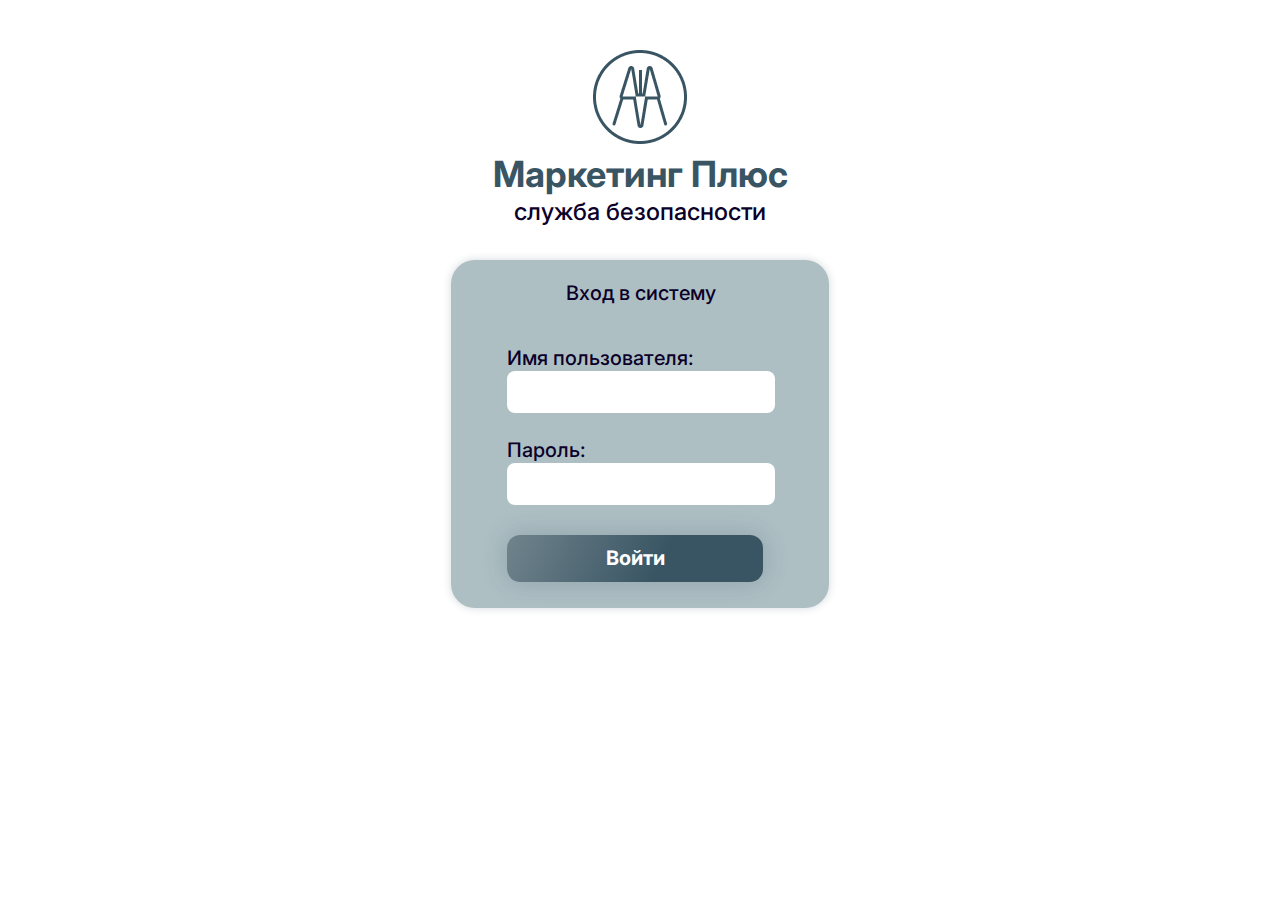
<file: index.html>
<!DOCTYPE html>
<html lang="en">

<head>
    <meta charset="UTF-8">
    <meta name="viewport" content="width=device-width, initial-scale=1.0">
    <title>security system</title>
    <link rel="preconnect" href="https://fonts.googleapis.com">
    <link rel="preconnect" href="https://fonts.gstatic.com" crossorigin>
    <link
        href="https://fonts.googleapis.com/css2?family=Inter:ital,opsz,wght@0,14..32,100..900;1,14..32,100..900&display=swap"
        rel="stylesheet">
    <link rel="stylesheet" href="style/reset.css">
    <link rel="stylesheet" href="style/normalize.css">
    <link rel="stylesheet" href="style/style.css">
    <script defer src="js/script.js"></script>
</head>

<body class="log">
    <!-- Авторизация -->
    <section class="log-in">
        <div class="log-in__wrapper">
            <div class="log-in__logo-wrapper">
                <span class="log-in_logo">
                    <img src="icons/Logo.png" alt="logo">
                </span>
                <div class="log-in_Logo-text">
                    <span class="log-in_logo-text font-bold-36px">Маркетинг Плюс</span>
                    <span class="log-in_logo-text font-medium-24px">служба безопасности</span>
                </div>
            </div>
            <div class="log-in__form">
                <span class="log-in__span font_medium">Вход в систему</span>
                <form action="" id="form-sign-in">
                    <label class="log-in__label font_medium">Имя пользователя:
                        <input type="text" class="log-in__input" name="login" id="login">
                    </label>
                    <label class="log-in__label font_medium">Пароль:
                        <input type="password" class="password__input" name="password" id="password">
                    </label><div class="error-message-log font-regular"></div>

                    <button type="submit" class="log-in_button font-bold-white">Войти</button>

                </form>
            </div>
        </div>
    </section>

</body>

</html>
</file>
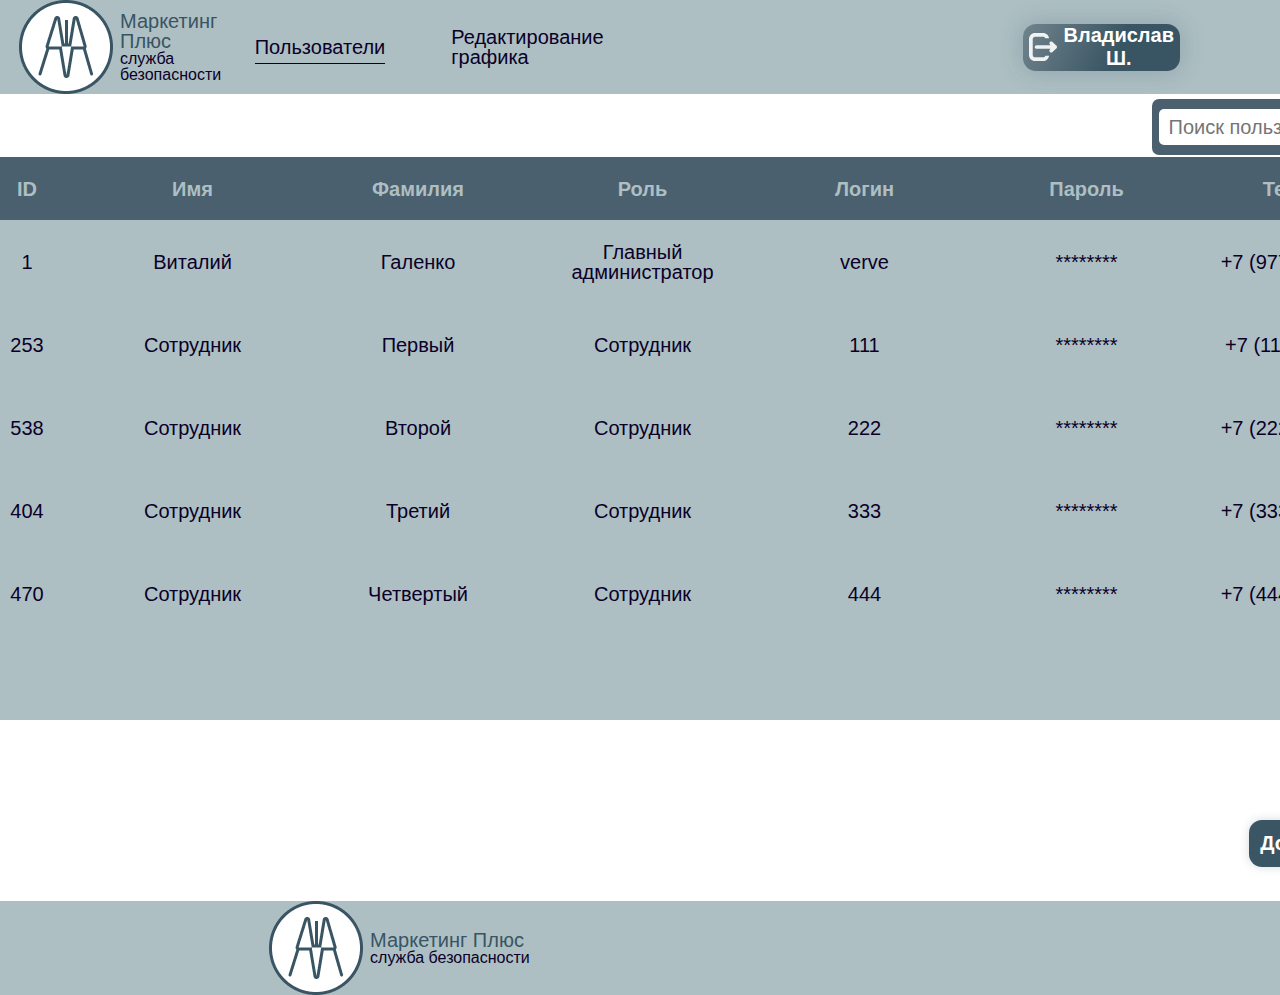
<file: pages/administrator.html>
<!DOCTYPE html>
<html lang="en">

<head>
    <meta charset="UTF-8">
    <meta name="viewport" content="width=device-width, initial-scale=1.0">
    <title>Страница администратора</title>
    <link rel="stylesheet" href="../style/reset.css">
    <link rel="stylesheet" href="../style/normalize.css">
    <link rel="stylesheet" href="../style/style.css">
    <script defer src="../js/script.js"></script>
</head>

<body>
    <section class="main-page__dute">
        <div class="main-page__dute-wrapper">
            <header class="dute__header">
                <div class="main-page__logo-blockh">
                    <img src="../icons/Logowithbgc.png" alt="Logo">
                    <div class="logo-block">
                        <span class="header__logo-text">Маркетинг Плюс</span>
                        <span class="header__logo-text-mini">служба безопасности</span>
                    </div>
                </div>
                <div class="second-header__block-manage">
                    <div class="link-block">
                        <li><a href="" class="link active">Пользователи</a></li>
                        <li><a href="administratorEdit.html" class="link">Редактирование графика</a></li>
                    </div>
                    <div class="log-out-button__block"><button class="log-out-button font-bold-white"><img
                                src="../icons/exit.svg" alt="выход "><span class="user-name">Владислав
                                Ш.</span></button></div>
                </div>
            </header>
            <section class="main-block">
                <aside class="dute__aside">
                    <div class="dute__aside-block font-regular-white">
                        <div class="notifications-block">
                            <div class="notice-block">
                                <span><img src="../icons/notice.svg" alt="оповещение"></span>
                                <span>Уведомления</span>
                                <span class="arrow-und"></span>
                            </div>
                            <div class="notifications">
                                <!-- <span>Заменено дежурство на 14 октября </span>
                                <span>Заменено дежурство на 13 октября </span> -->
                            </div>
                        </div>
                    </div>
                </aside>
                <main class="main-table">
                    <div class="search">
                        <input type="text" placeholder="Поиск пользователя">
                        <button class="btn-search"><img src="../icons/search.svg" alt=""></button>
                    </div>
                    <div class="table-container">
                        <table class="main-cms">

                            <thead>
                                <tr class="table-section__tr-th">
                                    <th class="main-cms-th">ID</th>
                                    <th class="main-cms-th">Имя</th>
                                    <th class="main-cms-th">Фамилия
                                    </th>
                                    <th class="main-cms-th">Роль
                                    </th>
                                    <th class="main-cms-th">Логин
                                    </th>
                                    <th class="main-cms-th">Пароль</th>
                                    <th class="main-cms-th">Телефон</th>
                                    <th class=""> </th>
                                    <th class=""> </th>
                                </tr>
                            </thead>

                            <tbody class="table-position">
                                <!-- Динамически добавляемые строки будут здесь -->
                            </tbody>
                        </table>
                    </div>

                    <div class="owerflow-complitede">
                        <div class="completed-wrapper font-regular-menu">
                            <span class="exit-completed"><img src="../icons/krest.svg" alt="cross"></span>
                            <div class="completed-chek">
                                <span>Пользователь добавлен</span>
                                <span><img src="../icons/checkbox.svg" alt=""></span>
                            </div>
                        </div>
                    </div>

                    <div>
                        <button class="add-button font-bold-white">Добавить пользователя</button>
                    </div>
                    <div class="owerflow">
                        <div class="user-form-container">
                            <span class="cross"><img src="../icons/krest.svg" alt="cross"></span>
                            <span class="font-medium-24px position-text">Добавить пользователя</span>
                            <form class="add-user-form font-bold">
                                <div class="input-container">
                                    <label for="firstName">Имя:</label>
                                    <input type="text" id="firstName" name="firstName" required>
                                    <label for="lastName">Фамилия:</label>
                                    <input type="text" id="lastName" name="lastName" required>
                                    <label for="phone">Телефон:</label>
                                    <input type="tel" id="phone" name="phone">
                                </div>
                                <div class="input-container">
                                    <label for="role">Роль:</label>
                                    <select id="role" name="role" required>
                                        <option value="Сотрудник">Сотрудник</option>
                                        <option value="Администратор">Администратор</option>
                                        <option value="Главный администратор">Главный Администратор</option>
                                    </select>
                                    <label for="login">Логин:</label>
                                    <input type="text" id="login" name="login" required>
                                    <label for="password">Пароль:</label>
                                    <input type="password" id="password" name="password" required>

                                    <button type="submit" class="add-button-ac font-bold-white">Добавить
                                        пользователя</button>
                                    <span class="error-message" id="passwordError"></span> 
                                    <span class="error-message" id="loginError"></span>
                                    <span class="error-message" id="phoneError"></span> 
                                    <span class="error-message" id="lastNameError"></span>
                                    <span class="error-message" id="firstNameError"></span> 
                                </div>
                            </form>
                        </div>
                    </div>
                </main>
            </section>
            <footer class="dute__footer">
                <div class="main-page__logo-blockh">
                    <img src="../icons/Logowithbgc.png" alt="Logo">
                    <div class="logo-block">
                        <span class="header__logo-text">Маркетинг Плюс</span>
                        <span class="header__logo-text-mini">служба безопасности</span>
                    </div>
                </div>
                <div>
                    <!-- <li><a href="" class="link">Вопрос руководству</a> -->
                </div>
        </div>
        </footer>
        </div>
    </section>
</body>

</html>
</file>
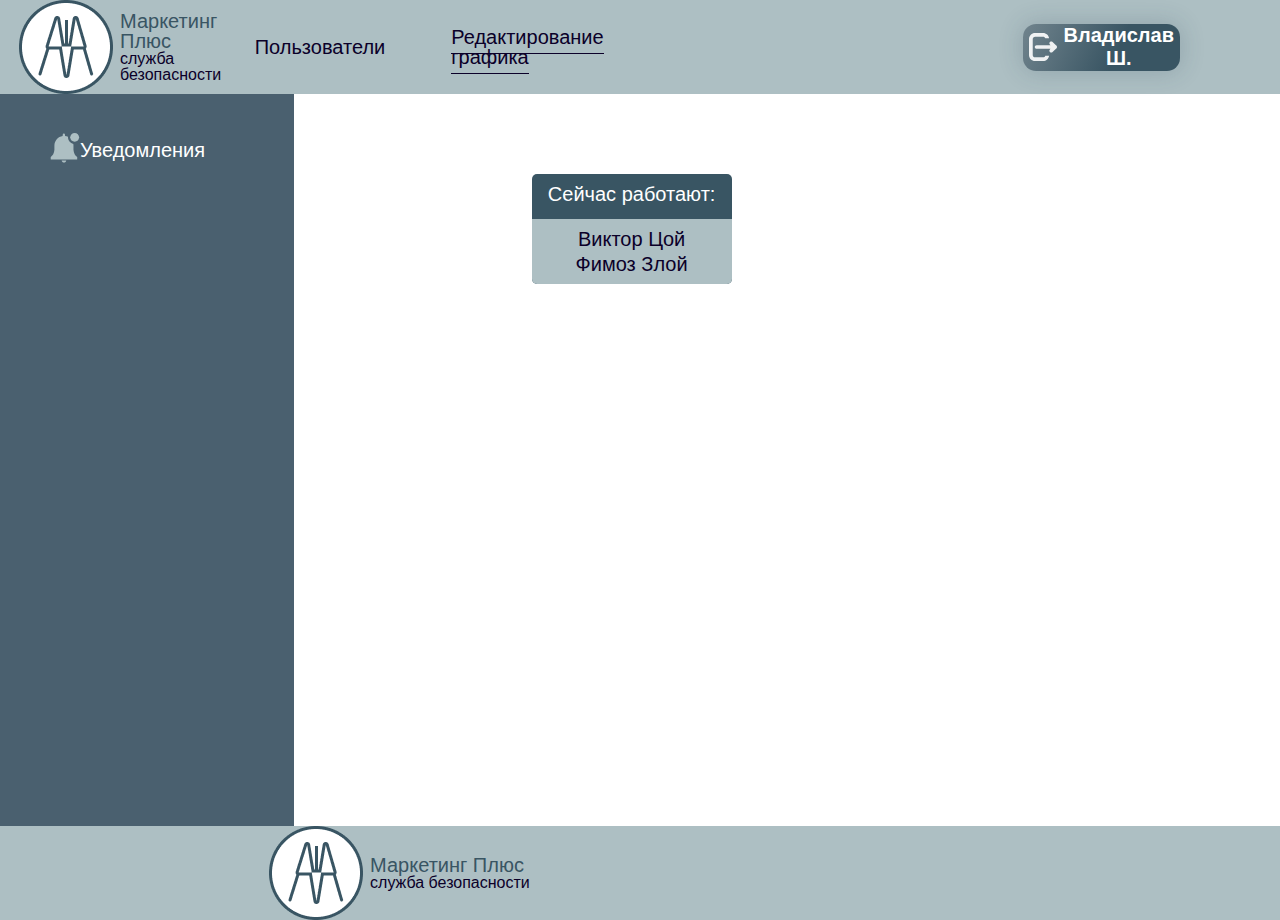
<file: pages/administratorEdit.html>
<!DOCTYPE html>
<html lang="en">

<head>
    <meta charset="UTF-8">
    <meta name="viewport" content="width=device-width, initial-scale=1.0">
    <title>Страница администратора Редактирование графика</title>
    <link rel="stylesheet" href="../style/reset.css">
    <link rel="stylesheet" href="../style/normalize.css">
    <link rel="stylesheet" href="../style/style.css">
    <script defer src="../js/script.js"></script>
</head>

<body>
    <section class="main-page__dute">
        <div class="main-page__dute-wrapper">
            <header class="dute__header">
                <div class="main-page__logo-blockh">
                    <img src="../icons/Logowithbgc.png" alt="Logo">
                    <div class="logo-block">
                        <span class="header__logo-text">Маркетинг Плюс</span>
                        <span class="header__logo-text-mini">служба безопасности</span>
                    </div>
                </div>
                <div class="second-header__block-manage">
                    <div class="link-block">
                        <li><a href="administrator.html" class="link">Пользователи</a></li>
                        <li><a href="" class="link active">Редактирование графика</a></li>
                    </div>
                    <div class="log-out-button__block ">
                        <button class="log-out-button font-bold-white"><img src="../icons/exit.svg" alt="выход "><span
                                class="user-name">Владислав Ш.</span></button>
                    </div>
                </div>
            </header>
            <section class="main-block">
                <aside class="dute__aside">
                    <div class="dute__aside-block font-regular-white">
                        <div class="notifications-block">
                            <div class="notice-block">
                                <span><img src="../icons/notice.svg" alt="оповещение"></span>
                                <span>Уведомления</span>
                                <span class="arrow-und"></span>
                            </div>
                            <div class="notifications">

                            </div>
                        </div>
                    </div>
                </aside>
                <main class="main-admin-net font-regular">


                    <div class="request"></div>

                    <div class="card-now-worker">
                        <div class="font-regular-white">Сейчас работают:</div>
                        <div class="block-worker">
                            <span class="worker">Виктор Цой</span>
                            <span class="worker">Фимоз Злой</span>
                        </div>
                    </div>
                </main>
            </section>
            <footer class="dute__footer">
                <div class="main-page__logo-blockh">
                    <img src="../icons/Logowithbgc.png" alt="Logo">
                    <div class="logo-block">
                        <span class="header__logo-text">Маркетинг Плюс</span>
                        <span class="header__logo-text-mini">служба безопасности</span>
                    </div>
                </div>
                <div>
                    <!-- <li><a href="" class="link">Вопрос руководству</a> -->
                </div>
        </div>
        </footer>
        </div>
    </section>
</body>

</html>
</file>
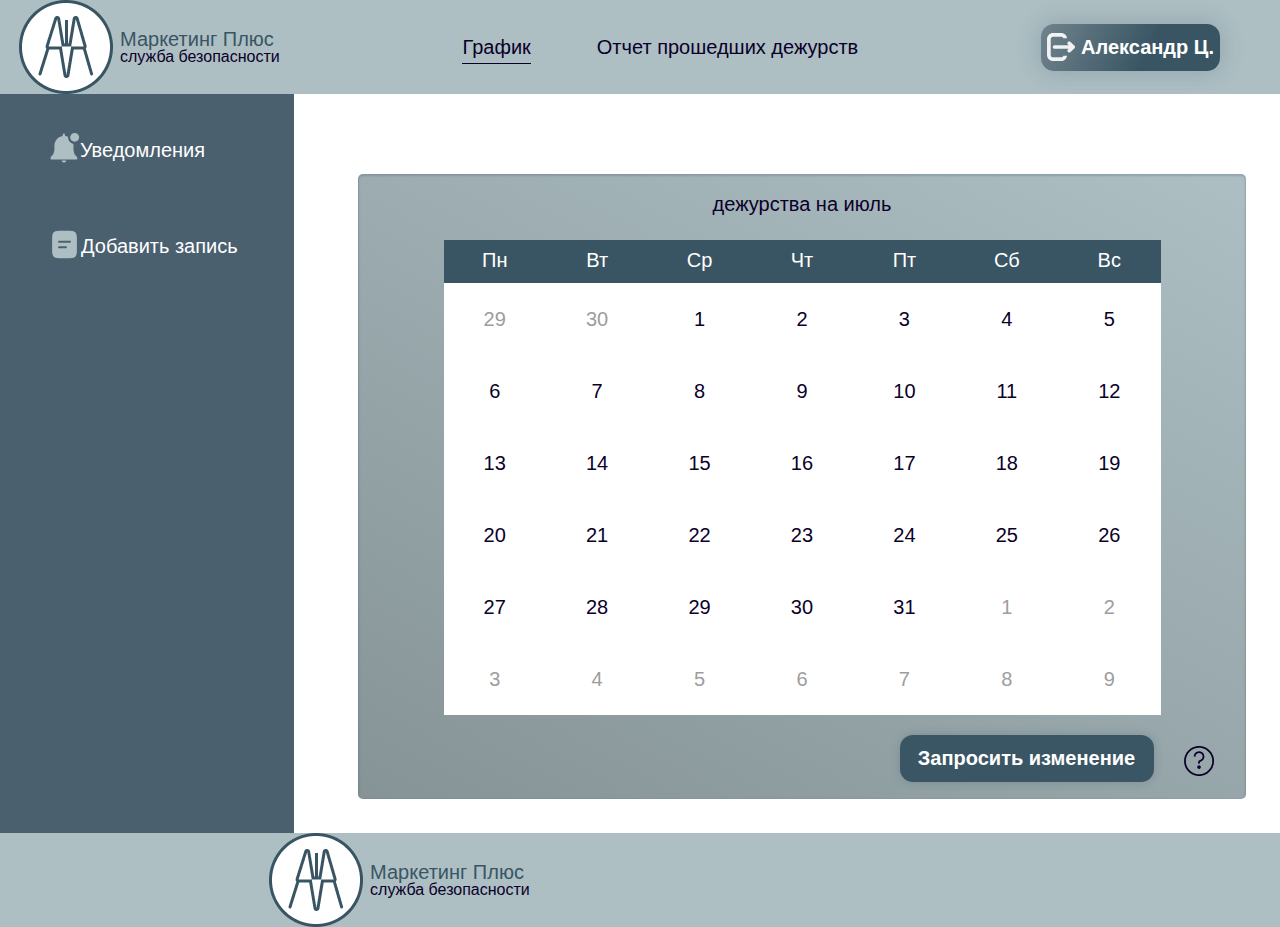
<file: pages/duty.html>
<!DOCTYPE html>
<html lang="en">

<head>
    <meta charset="UTF-8">
    <meta name="viewport" content="width=device-width, initial-scale=1.0">
    <title>График</title>
    <link rel="stylesheet" href="../style/reset.css">
    <link rel="stylesheet" href="../style/normalize.css">
    <link rel="stylesheet" href="../style/style.css">
    <script defer src="../js/script.js"></script>
</head>

<body>
    <section class="main-page__dute">
        <div class="main-page__dute-wrapper">
            <header class="dute__header">
                <div class="main-page__logo-blockh">
                    <img src="../icons/Logowithbgc.png" alt="Logo">
                    <div class="logo-block">
                        <span class="header__logo-text">Маркетинг Плюс</span>
                        <span class="header__logo-text-mini">служба безопасности</span>
                    </div>
                </div>

                <div class="link-block">
                    <li><a href="" class="link active">График</a></li>
                    <li><a href="pastdutyreport.html" class="link">Отчет прошедших дежурств</a></li>
                </div>


                <div class="log-out-button__block"><button class="log-out-button font-bold-white"><img
                            src="../icons/exit.svg" alt="выход "><span class="user-name">Александр Ц.</span></button>
                </div>
            </header>
            <section class="main-block">
                <aside class="dute__aside">
                    <div class="dute__aside-block font-regular-white">
                        <div class="notifications-block">
                            <div class="notice-block order-one">
                                <span><img src="../icons/notice.svg" alt="оповещение"></span>
                                <span>Уведомления</span>
                                <span class="arrow-und"></span>
                            </div>
                            <div class="notifications">
                            </div>
                        </div>
                        <div class="discription-block order-two">
                            <span><img src="../icons/discription.png" alt="запись"></span>
                            <span class="node cursor-pointer">Добавить запись</span>

                            <div class="owerflow-node">
                                <div class="user-form-container-node">
                                    <span class="cross"><img src="../icons/krest.svg" alt="cross"></span>
                                    <span class="font-regular position-text-node ">Дежурство: 1 Декабря<span
                                            class="now-date"></span></span>
                                    <form class="add-user-form font-bold">
                                        <div class="input-container">
                                            <textarea name="node-input" id="" class="node-input"
                                                placeholder="Подробности об инциденте :"></textarea>
                                            <button type="submit" class="add-button-acc font-medium-white">Добавить
                                                запись</button>
                                        </div>
                                    </form>
                                </div>
                            </div>

                        </div>
                </aside>
                <main class="main">
                    <div class="calendar-block">
                        <div class="calendar font-regular">
                            <div class="header-table font-regular">
                                <span>дежурства на</span>
                                <span class="month"></span>
                            </div>
                            <div class="day">Пн</div>
                            <div class="day">Вт</div>
                            <div class="day">Ср</div>
                            <div class="day">Чт</div>
                            <div class="day">Пт</div>
                            <div class="day">Сб</div>
                            <div class="day">Вс</div>

                            <div class="date">0</div>
                            <div class="date">0</div>
                            <div class="date">0</div>
                            <div class="date">0</div>
                            <div class="date">0</div>
                            <div class="date">0</div>
                            <div class="date">0</div>

                            <div class="date">0</div>
                            <div class="date">0</div>
                            <div class="date">0</div>
                            <div class="date">0</div>
                            <div class="date">0</div>
                            <div class="date">0</div>
                            <div class="date">0</div>

                            <div class="date">0</div>
                            <div class="date">0</div>
                            <div class="date">0</div>
                            <div class="date">0</div>
                            <div class="date">0</div>
                            <div class="date">0</div>
                            <div class="date">0</div>

                            <div class="date">0</div>
                            <div class="date">0</div>
                            <div class="date">0</div>
                            <div class="date">0</div>
                            <div class="date">0</div>
                            <div class="date">0</div>
                            <div class="date">0</div>

                            <div class="date">0</div>
                            <div class="date">0</div>
                            <div class="date">0</div>
                            <div class="date">0</div>
                            <div class="date">0</div>
                            <div class="date">0</div>
                            <div class="date">0</div>

                            <div class="date">0</div>
                            <div class="date">0</div>
                            <div class="date">0</div>
                            <div class="date">0</div>
                            <div class="date">0</div>
                            <div class="date">0</div>
                            <div class="date">0</div>

                        </div>
                        <div class="button-block__with-quest-defolt">
                            <div class="button-block__in-dute-defolt ">
                                <button class="font-bold-white edit-btn">Запросить изменение</button>
                            </div>
                            <span class="quest"><img src="../icons/question.png" alt="вопрос"></span>
                        </div>
                        <div class="new-button-block" style="display: none;">
                            <div class="button-block__in-dute">
                                <button class="font-bold-white cancel-btn">Отменить изменение</button>
                                <button class="font-bold-white submit-btn">Отправить изменение</button>
                            </div>
                            <span class="quest in_button-block"><img src="../icons/question.png" alt="вопрос"></span>
                        </div>
                    </div>
                    <div class="notif-edit ">

                        <div class="font-regular-white">Выберите две даты для замены</div>
                    </div>


                    <!-- <div class="owerflow-node">
                        <div class="user-form-container-node">
                            <span class="cross"><img src="../icons/krest.svg" alt="cross"></span>
                            <span class="font-regular position-text-node ">Дежурство: 1 Декабря<span
                                    class="now-date"></span></span>
                            <form class="add-user-form font-bold">
                                <div class="input-container">
                                    <textarea name="node-input" id="" class="node-input" placeholder="Подробности об инциденте :"></textarea>
                                    <button type="submit" class="add-button-acc font-medium-white">Добавить
                                        запись</button>
                                </div>
                            </form>
                        </div>
                    </div> -->


        </div>
        </div>
        </main>
    </section>
    <footer class="dute__footer">
        <div class="main-page__logo-blockh">
            <img src="../icons/Logowithbgc.png" alt="Logo">
            <div class="logo-block">
                <span class="header__logo-text">Маркетинг Плюс</span>
                <span class="header__logo-text-mini">служба безопасности</span>
            </div>
        </div>
        <div>
            <!-- <li><a href="" class="link">Вопрос руководству</a> -->
        </div>
        </div>
    </footer>
    </div>
    </section>
</body>

</html>
</file>
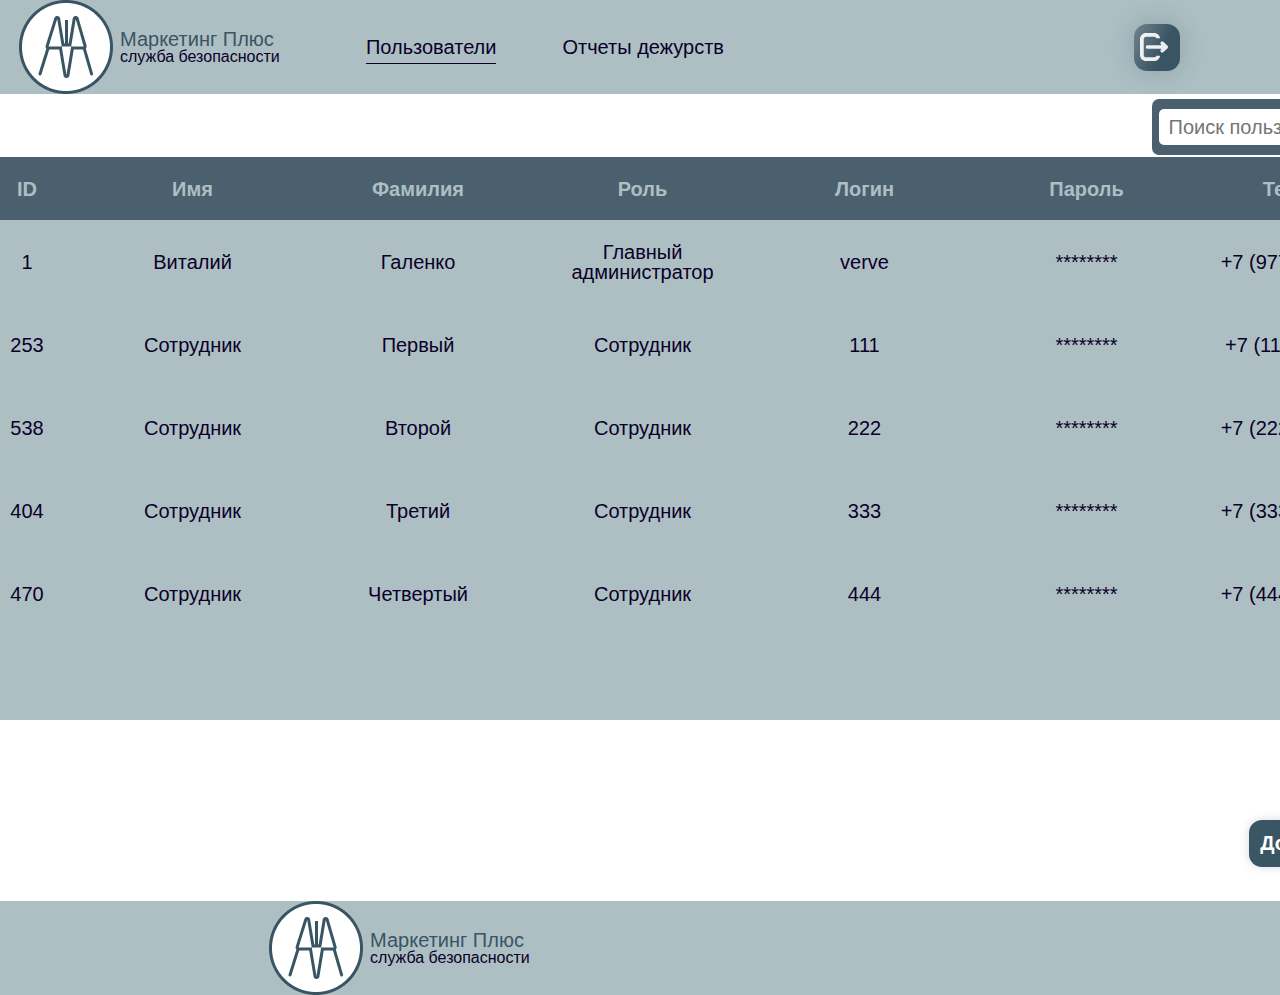
<file: pages/managerPage.html>
<!DOCTYPE html>
<html lang="en">

<head>
    <meta charset="UTF-8">
    <meta name="viewport" content="width=device-width, initial-scale=1.0">
    <title>Страница руководителя</title>
    <link rel="stylesheet" href="../style/reset.css">
    <link rel="stylesheet" href="../style/normalize.css">
    <link rel="stylesheet" href="../style/style.css">
    <script defer src="../js/script.js"></script>
</head>

<body>
    <section class="main-page__dute">
        <div class="main-page__dute-wrapper">
            <header class="dute__header">
                <div class="main-page__logo-blockh">
                    <img src="../icons/Logowithbgc.png" alt="Logo">
                    <div class="logo-block">
                        <span class="header__logo-text">Маркетинг Плюс</span>
                        <span class="header__logo-text-mini">служба безопасности</span>
                    </div>
                </div>
                <div class="second-header__block-manage">
                    <div class="link-block">
                        <li><a href="" class="link active">Пользователи</a></li>
                        <li><a href="manageDutyReport.html" class="link">Отчеты дежурств</a></li>
                    </div>
                    <div class="log-out-button__block"><button class="log-out-button font-bold-white">
                            <img src="../icons/exit.svg" alt="выход "><span class="user-name"></span></button>
                    </div>
                </div>

                <!-- <div class="owerflow-exit font-regular">
                    <div class="exit-container">
                        <span class="cross-exit"><img src="../icons/krest.svg" alt="cross"></span>
                        <span class="exit-text">Вы действительно хотите выйти?</span>
                        <div class="button-exit-container font-regular-white">
                            <button class="exit-cancellation font-regular-white">Отмена</button>
                            <button class="exit-completed font-regular-white">Выйти</button>
                        </div>
                    </div>
                </div> -->

            </header>
            <section class="main-block">
                <aside class="dute__aside">
                    <div class="dute__aside-block font-regular-white">
                        <div class="notifications-block">
                            <div class="notice-block">
                                <span><img src="../icons/notice.svg" alt="оповещение"></span>
                                <span>Уведомления</span>
                                <span class="arrow-und"></span>
                            </div>
                            <div class="notifications">

                            </div>
                        </div>
                    </div>
                </aside>
                <main class="main-table">
                    <div class="search">
                        <input type="text" placeholder="Поиск пользователя">
                        <button class="btn-search"><img src="../icons/search.svg" alt=""></button>
                    </div>
                    <div class="table-container">
                        <table class="main-cms">
                            <thead>
                                <tr class="table-section__tr-th">
                                    <th class="main-cms-th">ID</th>
                                    <th class="main-cms-th">Имя</th>
                                    <th class="main-cms-th">Фамилия</th>
                                    <th class="main-cms-th">Роль</th>
                                    <th class="main-cms-th">Логин</th>
                                    <th class="main-cms-th">Пароль</th>
                                    <th class="main-cms-th">Телефон</th>
                                    <th></th> <!-- Для кнопки редактирования -->
                                    <th></th> <!-- Для кнопки удаления -->
                                </tr>
                            </thead>
                            <tbody class="table-position">
                                <!-- Динамически добавляемые строки будут здесь -->
                            </tbody>
                        </table>
                    </div>

                    <div class="owerflow-complitede">
                        <div class="completed-wrapper font-regular-menu">
                            <span class="exit-completed"><img src="../icons/krest.svg" alt="cross"></span>
                            <div class="completed-chek">
                                <span>Пользователь добавлен</span>
                                <span><img src="../icons/checkbox.svg" alt=""></span>
                            </div>
                        </div>
                    </div>

                    <div>
                        <button class="add-button font-bold-white">Добавить пользователя</button>
                    </div>
                    <div class="owerflow">
                        <div class="user-form-container">
                            <span class="cross"><img src="../icons/krest.svg" alt="cross"></span>
                            <span class="font-medium-24px position-text">Добавить пользователя</span>
                            <form class="add-user-form font-bold">
                                <div class="input-container">
                                    <label for="firstName">Имя:</label>
                                    <input type="text" id="firstName" name="firstName" required>
                                    <label for="lastName">Фамилия:</label>
                                    <input type="text" id="lastName" name="lastName" required>
                                    <label for="phone">Телефон:</label>
                                    <input type="tel" id="phone" name="phone">
                                </div>
                                <div class="input-container">
                                    <label for="role">Роль:</label>
                                    <select id="role" name="role" required>
                                        <option value="Сотрудник">Сотрудник</option>
                                        <option value="Администратор">Администратор</option>
                                        <option value="Главный администратор">Главный Администратор</option>
                                    </select>
                                    <label for="login">Логин:</label>
                                    <input type="text" id="login" name="login" required>
                                    <label for="password">Пароль:</label>
                                    <input type="password" id="password" name="password" required>
                                    <button type="submit" class="add-button-ac font-bold-white">Добавить
                                        пользователя</button>
                                    <span class="error-message" id="passwordError"></span>
                                    <span class="error-message" id="loginError"></span>
                                    <span class="error-message" id="phoneError"></span>
                                    <span class="error-message" id="lastNameError"></span>
                                    <span class="error-message" id="firstNameError"></span>
                                </div>
                            </form>
                        </div>
                    </div>

                </main>
            </section>
            <footer class="dute__footer">
                <div class="main-page__logo-blockh">
                    <img src="../icons/Logowithbgc.png" alt="Logo">
                    <div class="logo-block">
                        <span class="header__logo-text">Маркетинг Плюс</span>
                        <span class="header__logo-text-mini">служба безопасности</span>
                    </div>
                </div>
                <div>
                    <!-- <li><a href="" class="link">Вопрос руководству</a> -->
                </div>
        </div>
        </footer>
        </div>
    </section>
</body>

</html>
</file>
<file: style/style.css>
body {
    /* height: 100%; */
    margin: 0;
    display: flex;
    flex-direction: column;
    /* justify-content: space-around; */
    justify-content: center;
    overflow-x: hidden;
    max-width: 1890px
}

.font-regular-white {
    font-family: "Inter", sans-serif;
    font-size: 20px;
    color: #ffffff;
    font-weight: 400;
    font-style: normal;
}

.font-medium-white {
    font-family: "Inter", sans-serif;
    font-size: 20px;
    color: #ffffff;
    font-weight: 500;
    font-style: normal;
}

.font-medium {
    font-family: "Inter", sans-serif;
    font-size: 20px;
    color: #0B0029;
    font-weight: 500;
    font-style: normal;
}

.font-regular {
    font-family: "Inter", sans-serif;
    font-size: 20px;
    color: #0B0029;
    font-weight: 400;
    font-style: normal;
}




.font-regular-menu {
    color: #3A5664;
    font-family: "Inter", sans-serif;
    font-size: 20px;
    font-weight: 400;
    font-style: normal;
}

.font_medium {
    font-family: "Inter", sans-serif;
    font-size: 20px;
    font-weight: 500;
    color: #0B0029;
    font-style: normal;
}

.font-medium-24px {
    font-family: "Inter", sans-serif;
    font-size: 24px;
    color: #0B0029;
    font-weight: 500;
    font-style: normal;
}

.font-bold {
    color: #0B0029;
    font-family: "Inter", sans-serif;
    font-size: 20px;
    font-weight: 700;
    font-style: normal;
}

.font-bold-white {
    color: #fff;
    font-family: "Inter", sans-serif;
    font-size: 20px;
    font-weight: 700;
    font-style: normal;
}

.font-bold-36px {
    font-family: "Inter", sans-serif;
    font-size: 36px;
    color: #395563;
    font-weight: 700;
    font-style: normal;
}

.header__logo-text {
    font-family: "Inter", sans-serif;
    font-size: 20px;
    color: #395563;
    font-weight: 500;
    font-style: normal;
}

.header__logo-text-mini {
    font-family: "Inter", sans-serif;
    font-size: 16px;
    color: #0B0029;
    font-weight: 500;
    font-style: normal;
}

.link {
    text-decoration: none;
    color: #0b0029;
    font-family: "Inter", sans-serif;
    font-size: 20px;
    font-weight: 400;
    font-style: normal;
}

.font-button-d9 {
    font-family: "Inter", sans-serif;
    font-size: 20px;
    font-weight: 700;
    font-style: normal;
    color: #D9DEE1;
}

.log {
    margin: 0;
    display: flex;
    justify-content: space-around;
    align-items: center;
}

.log-in {
    height: 100%;
    margin: 0;
    display: flex;
    justify-content: center;
    margin-top: 50px;
    align-items: center;
}



.log-in__wrapper {
    display: flex;
    flex-direction: column;
    align-items: center;
    /* Center items inside the wrapper */
}

.log-in__logo-wrapper {
    display: flex;
    flex-direction: column;
    align-items: center;
    /* Center logo and text */
    gap: 9px;
}








.log-in_Logo-text {
    display: flex;
    flex-direction: column;
    padding-bottom: 18px;
    gap: 8px;
    text-align: center;
}

.log-in_logo-text:last-of-type {
    display: flex;
    flex-direction: column;
    padding-bottom: 18px;
    gap: 8px;
    text-align: center;

}

.log-in__form {
    display: flex;
    flex-direction: column;
    gap: 25px;
    align-items: center;
    background-color: #ADBFC3;
    padding: 23px 54px 26px 56px;
    border-radius: 24px;
    box-shadow: 0px 0px 8px 0px rgba(34, 60, 80, 0.2);
}

.log-in__span {
    text-align: center;
    margin-bottom: 20px;
}

.log-in__label {
    display: flex;
    flex-direction: column;
    padding-bottom: 27px;
    gap: 3px;
}

.log-in__label:last-of-type {
    padding-bottom: 40px;
}

.log-in__input {
    width: 256px;
    height: 40px;
    border-radius: 8px;
    border: none;
}

.password__input {
    width: 256px;
    height: 40px;
    border-radius: 8px;
    border: none;
}

.log-in_button {
    width: 256px;
    height: 47px;
    border-radius: 13px;
    border: none;
    background: rgb(57, 85, 99);
    background: linear-gradient(295deg, rgba(57, 85, 99, 1) 40%, rgba(232, 232, 232, 1) 230%);
    box-shadow: 0px 0px 25px 1px rgba(34, 60, 80, 0.2);

}

.dute__header {
    /* height: 100%; */
    margin: 0;
    display: flex;
    justify-content: space-between;
    align-items: center;
    background-color: #ADBFC3;
    max-width: 1920px;
    width: 100vw;
    list-style-type: none;
}

.main-page__logo-blockh {
    display: flex;
    align-items: center;
    margin-left: 19px;
    gap: 7px;
    /* width: 10vw; */
}

.logo-block {
    display: flex;
    flex-direction: column;

}

.log-out-button {
    max-width: 250px;
    height: 47px;
    border-radius: 13px;
    border: none;
    background: rgb(57, 85, 99);
    background: linear-gradient(295deg, rgba(57, 85, 99, 1) 40%, rgba(232, 232, 232, 1) 230%);
    box-shadow: 0px 0px 25px 1px rgba(34, 60, 80, 0.2);
    display: flex;
    justify-content: space-around;
    gap: 6px;
    align-items: center;
    margin-right: 60px;
    cursor: pointer;
}

.log-out-button__block {
    display: flex;
    align-items: center;
}



.link-block {
    display: flex;
    gap: 66px;
    align-items: center;
}

.active {
    padding-bottom: 5px;
    border-bottom: 1px solid #0B0029;
}

.font-none {
    color: #ADBFC3
}

input {
    padding-left: 10px;
}

.second-header__block {
    display: flex;
    gap: 20px;
    flex: 1;

}

.die {
    position: absolute;
    left: 30%;
}

.main-page__dute-wrapper {
    display: flex;
    flex-direction: column;

}

.dute__aside {
    width: 294px;
    background-color: #4A606F;
    /* min-height: 814px; */
    min-height: 81.3vh;
    /* box-shadow: 16px 0px 9px -7px rgba(0, 0, 0, 0.3); */
}

.dute__aside-block {
    display: flex;
    flex-direction: column;
    padding-top: 38px;
    padding-left: 48px;
    gap: 36px;
}

.notice-block {

    display: flex;
    align-items: center;
    padding-right: 20px;
}

.notifications-block {
    display: flex;
    flex-direction: column;
}

.notifications {
    display: flex;
    flex-direction: column;
    padding-top: 25px;
    padding-right: 20px;
    display: flex;
    align-items: center;
    font-family: "Inter", sans-serif;
    font-size: 20px;
    color: #B3BCC2;
    font-weight: 400;
    font-style: normal;

}

.notifications span {
    display: flex;
    margin-top: 5px;
    padding-bottom: 8px;
    border-bottom: 1px solid #657F90;
}

.arrow-und {
    margin-left: 4px;
    margin-top: 3px;
}

.discription-block {
    display: flex;
    align-items: center;
}

.notifications span {
    font-size: 16px;
}

.dute__footer {
    margin: 0;
    display: flex;
    justify-content: space-around;
    align-items: center;
    background-color: #ADBFC3;
    width: 100vw;
    list-style-type: none;
    max-width: 1920px;
}

/*  */
.calendar-block {
    display: flex;
    flex-direction: column;
    align-items: center;
    width: 888px;
    background: rgb(173, 191, 195);
    background: linear-gradient(208deg, rgba(173, 191, 195, 1) 0%, rgba(83, 91, 93, 1) 230%);
    box-shadow: 0px 1px 2px 1px rgba(34, 60, 80, 0.2) inset;
    border-radius: 5px;
}

.calendar {
    display: grid;
    grid-template-columns: repeat(7, 1fr);
    padding: 20px;
    width: 717px;
    /* height: 396px; */
}

.header-table {
    grid-column: span 7;
    text-align: center;
    padding-bottom: 26px;
}

.day {
    color: #fff;
    background-color: #395563;
    text-align: center;
    padding-top: 10px;
    padding-bottom: 13px;
}



.date {
    background-color: #ffffff;
    text-align: center;
    padding: 26px 0px 26px 0px;
}



.date:hover {
    background-color: #ffffff;

}

.main-block {
    display: flex;
    /* justify-content: space-between; */
    justify-content: center;
}

.main {
    flex: 1;
    margin-top: 80px;
    padding-left: 15vw;
    align-items: center;
    margin-bottom: 34px;
}

.fake-main {
    flex: 1;
    margin-top: 10px;
    /* padding-left: 15vw; */
    align-items: center;
    margin-bottom: 34px;
}

.fake-main-s {
    flex: 1;
    margin-top: 10px;
    /* padding-left: 15vw; */
    margin-left: 400px;
    align-items: center;
    margin-bottom: 34px;
}


.button-block__in-dute {
    display: flex;
    gap: 215px;
    padding-top: 0px;
    padding-bottom: 17px;
    align-items: center;
    flex: 1;
}

.button-block__in-dute button {
    width: 254px;
    height: 47px;
    border-radius: 13px;
    border: none;
    background-color: #3A5664;
    box-shadow: 0px 0px 10px 0px rgba(34, 60, 80, 0.2);
    cursor: pointer;
}

.button-block__in-dute-defolt button {
    width: 254px;
    height: 47px;
    border-radius: 13px;
    border: none;
    background-color: #3A5664;
    box-shadow: 0px 0px 10px 0px rgba(34, 60, 80, 0.2);
    margin-bottom: 17px;
    cursor: pointer
}

.button-block__with-quest-defolt {
    display: flex;
    margin: 0 auto;
    margin-left: 550px;
}

.quest {
    padding-top: 11px;
    padding-left: 30px;
    margin-right: -60px;
    cursor: pointer
}


.cursor-pointer {
    cursor: pointer;
}

.completed {
    background-image: url('../icons/EllipseGreen.png');
    background-position: center;
    background-size: cover;
    background-repeat: no-repeat;
    background-size: 45px 45px;
}

.empty {
    color: #9D9D9D;
}

.cursor-pointer {
    cursor: pointer;
}

.future {
    background-image: url('../icons/EllipseYellow.png');
    background-position: center;
    background-size: cover;
    background-repeat: no-repeat;
    background-size: 45px 45px;

}

.current {
    background-image: url('../icons/EllipseBlue.png');
    background-position: center;
    background-size: cover;
    background-repeat: no-repeat;
    background-size: 45px 45px;
}



.missed {
    background-image: url('../icons/EllipseRed.png');
    background-position: center;
    background-size: cover;
    background-repeat: no-repeat;
    background-size: 45px 45px;
}

.replaced {
    background-image: url('../icons/EllipsePurple.png');
    background-position: center;
    background-size: cover;
    background-repeat: no-repeat;
    background-size: 45px 45px;
}

.wait_start_date {
    background-image: url('../icons/WaitStartDate.png');
    background-position: center;
    background-size: cover;
    background-repeat: no-repeat;
    background-size: 45px 45px;
}

.wait_end_date {
    background-image: url('../icons/WaitEndDate.png');
    background-position: center;
    background-size: cover;
    background-repeat: no-repeat;
    background-size: 45px 45px;
}


.wait_start_date-local {
    background-image: url('../icons/WaitStartDate.png');
    background-position: center;
    background-size: cover;
    background-repeat: no-repeat;
    background-size: 45px 45px;
}

.wait_end_date-local {
    background-image: url('../icons/WaitEndDate.png');
    background-position: center;
    background-size: cover;
    background-repeat: no-repeat;
    background-size: 45px 45px;
}

.del-bgc {
    background: #ffffff;
}

.user-form-container-node {
    display: flex;
    flex-direction: column;
    background-color: #ADBFC3;
    padding: 20px;
    left: calc(50vw - 8vw);
    top: 24%;
    position: absolute;
    width: 389px;
    /* height: 456px; */
    margin-bottom: 26px;
    border-radius: 2px;
}

.owerflow-node {
    display: none;
    width: 1920px;
    height: 100vh;
    position: fixed;
    top: 0;
    left: 0;
    background-color: rgba(0, 0, 0, 0.6);
    border-radius: 5px;
}

.user-form-container-edit {
    display: flex;
    flex-direction: column;
    background-color: #ADBFC3;
    padding: 20px;
    left: calc(50vw - 12vw);
    top: 24%;
    position: absolute;
    width: 689px;
    /* height: 456px; */
    margin-bottom: 26px;
    border-radius: 2px;
}

.name-user {
    width: 470px;
}

.edit-user-form {
    display: flex;
    flex-direction: column;
    justify-content: space-around;
    padding-top: 26px;
}

.input-container-edit {
    display: flex;
    flex-direction: row;
    gap: 16px;
    align-items: center;
}

.edit-input {
    height: 100px;
    resize: none;
    border: none;
    border-radius: 5px;
    width: 298px;
    font-size: 20px;
    padding-left: 5px;
    /* padding-top: 5px; */
    height: 47px;
}

.edit-input {
    appearance: none
}

.edit-arow {
    margin-left: -40px;
}

.edit-input div:hover {
    background-color: lightgray;

}

.edit-button-acc {
    width: 298px;
    height: 47px;
    border-radius: 13px;
    border: none;
    background-color: #3A5664;
    box-shadow: 0px 0px 10px 0px rgba(34, 60, 80, 0.2);
    /* margin-right: 23px; */
    margin: 0 auto;
    /* margin-left: 30px; */
    /* margin-top: 26px; */
    padding-top: 5px;
    cursor: pointer;
}



.owerflow-edit {
    display: none;
    width: 1920px;
    height: 100vh;
    position: fixed;
    top: 0;
    left: 0;
    background-color: rgba(0, 0, 0, 0.6);
    border-radius: 5px;
}

.card-now-worker {
    /* position: relative; */
    width: 200px;
    display: flex;
    flex-direction: column;
    align-items: center;
    border-radius: 5px;
    gap: 15px;
    padding-top: 10px;
    background-color: #395563;
    /* height: min-content; */
    height: max-content;
    /* left: 10%; */
}

.block-worker {
    display: flex;
    flex-direction: column;
    align-items: center;
    /* padding: 20px; */
    width: 200px;
    background-color: #ADBFC3;
    gap: 5px;
    border-radius: 0px 0px 5px 5px;
    padding-bottom: 10px;
    padding-top: 10px;
    
}

.node-input {
    height: 100px;
    resize: none;
    border: none;
    border-radius: 5px;
    width: 300px;
    font-size: 14px;
    padding-left: 5px;
    padding-top: 5px;
}

.node-input :active {
    border-color: #c5d5e0;
}

.add-button-acc {
    width: 264px;
    height: 47px;
    border-radius: 13px;
    border: none;
    background-color: #3A5664;
    box-shadow: 0px 0px 10px 0px rgba(34, 60, 80, 0.2);
    /* margin-right: 23px; */
    margin: 0 auto;
    /* margin-left: 30px; */
    margin-top: 26px;
    cursor: pointer;
}

.replaced-duty__dabl {
    padding: 10px 12px;
    background-color: #D05AFF;
    border-radius: 50%;
}

.main-history__duty {
    display: flex;
    align-items: center;
    justify-content: space-between;
    width: 863px;
    height: 51px;
    background-color: #ADBFC3;
    border-radius: 5px 5px 0px 0px;
    padding-left: 43px;
    padding-right: 33px;
    margin-left: -5vw;
}

.short-state {
    display: flex;
    align-items: center;
    gap: 31px;
}


.graf-block {
    display: flex;
    flex-direction: column;

    /* background-color: #148814; */
}

.graf-block-manager {
    display: flex;
    flex-direction: column;
    margin-left: 400px;
    margin-top: 10px;
    /* background-color: #148814; */
}

.open-graf {
    background-color: #3A5664;
    width: 863px;
    padding-left: 43px;
    padding-right: 33px;
    margin-left: -5vw;
    /* margin-top: -3px; */

    height: 310px;
    border-radius: 0px 0px 5px 5px;

    display: flex;
}

.open-graf__align-items {
    display: flex;
    flex-direction: column;
    padding-top: 9%;
    border-right: 3px #ADBFC3 solid;
    padding-right: 11%;
}

.open-graf__align-span {
    align-items: center;
    display: flex;
    gap: 8px;
    padding-bottom: 35px;
}

.chart {
    display: flex;
    flex-direction: column;
    align-items: center;
    justify-content: center;
    gap: 10px;
    padding-left: 13%;
}

.past {
    display: flex;
    flex-direction: column;
    justify-content: space-between;

}

.past-block {
    display: flex;
    flex-direction: row;
    align-items: center;
    justify-content: space-between;
    padding-top: 5px;
    width: 863px;
    height: 88px;
    background-color: #ADBFC3;
    border-radius: 5px 5px 5px 5px;
    padding-left: 43px;
    padding-right: 33px;
    margin-left: -5vw;
    gap: 14px;
    margin-top: 45px;
    padding-bottom: 3px;
}

.past-block:last-of-type {
    margin-bottom: 45px;
}

.past-block__history {
    display: flex;
    flex-direction: column;
    height: 100%;
    gap: 6px;
}

.past-block__history-button {
    width: 265px;
    height: 47px;
    border-radius: 13px;
    border: none;
    background-color: #3A5664;
    box-shadow: 0px 0px 10px 0px rgba(34, 60, 80, 0.2);
}

.discription {
    display: flex;
    align-items: flex-start;
    background-color: #3A5664;
    justify-content: space-between;
    width: 863px;
    margin: -3px -5vw 0;
    border-radius: 0 0 5px 5px;
    padding: 9px 33px 17px 43px;
    gap: 112px;

}

.close {
    display: none;
}

.discription-button__block {
    margin-left: auto;
    align-self: flex-end;
}

.discription-button {
    width: 265px;
    height: 47px;
    border-radius: 13px;
    border: none;
    background-color: #ADBFC3;
    box-shadow: 0px 0px 10px 0px rgba(34, 60, 80, 0.2);

}

.more-description {
    gap: 45px;
    margin-bottom: 100px;
}

.nav-number {
    padding-top: 34px;
    margin-left: -70px;
    gap: 23px;
    width: 863px;
    display: flex;
    justify-content: center;
}

.nav-number span {
    cursor: pointer;

}

.nav-number .active {
    cursor: default;
}


.second-header__block-manage {
    display: flex;
    gap: 410px;
    /* flex: 1; */
    padding-right: 40px;
}

.user-form-container {
    display: flex;
    flex-direction: column;
    background-color: #ADBFC3;
    padding: 20px;
    left: 32%;
    top: 24%;
    position: absolute;
    width: 689px;
    height: 456px;
    margin-bottom: 26px;
    border-radius: 2px;
    /* padding-bottom: 80px; */
}

.del-container {
    display: flex;
    flex-direction: column;
    background-color: #ADBFC3;
    padding: 20px;
    left: 43%;
    top: 24%;
    position: absolute;
    width: 330px;
    border-radius: 5px;
    gap: 20px;
}

.button-del-container {
    display: flex;
    /* gap: 10px; */
    justify-content: space-around;
    margin-top: 20px;

}

.button-del-container button {
    width: 120px;
    height: 47px;
    border-radius: 13px;
    border: none;
    background-color: #3A5664;
    box-shadow: 0px 0px 10px 0px rgba(34, 60, 80, 0.2);
    cursor: pointer;
    margin: 0 auto;
}

.button-del-container button:first-of-type {
    /* width: 84px;
    height: 47px;
    border-radius: 13px; */
    /* border: none; */
    background-color: #ffffff;
    box-shadow: 0px 0px 10px 0px rgba(34, 60, 80, 0.2);
    color: #3A5664;
    margin: 0 auto;
    cursor: pointer;
}

.exit-container {
    display: flex;
    flex-direction: column;
    background-color: #ADBFC3;
    padding: 20px;
    left: 43%;
    top: 24%;
    position: absolute;
    width: 330px;
    border-radius: 5px;
    gap: 20px;
}

.button-exit-container {
    display: flex;
    /* gap: 10px; */
    justify-content: space-around;
    margin-top: 20px;

}

.button-exit-container button {
    width: 120px;
    height: 47px;
    border-radius: 13px;
    border: none;
    background-color: #3A5664;
    box-shadow: 0px 0px 10px 0px rgba(34, 60, 80, 0.2);
    cursor: pointer;
    margin: 0 auto;
}

.button-exit-container button:first-of-type {
    /* width: 84px;
    height: 47px;
    border-radius: 13px; */
    /* border: none; */
    background-color: #ffffff;
    box-shadow: 0px 0px 10px 0px rgba(34, 60, 80, 0.2);
    color: #3A5664;
    margin: 0 auto;
    cursor: pointer;
}

.notif-edit {
    display: flex;
    flex-direction: column;
    background-color: #3A5664;
    padding: 20px;
    right: -350px;
    top: 58%;
    position: fixed;
    width: 287px;
    border-radius: 5px 0px 0px 5px;
    gap: 20px;
    transition: right 0.5s ease;
}

.cross-edit {
    margin: 0 auto;
    margin-right: 3%;
    cursor: pointer;
}

.notif-edit.show {
    display: flex;
    right: 0px;
}

.cross {
    margin: 0 auto;
    margin-right: 3%;
    cursor: pointer;
}

.cross-del {
    margin: 0 auto;
    margin-right: 3%;
    cursor: pointer;
}

.cross-exit {
    margin: 0 auto;
    margin-right: 3%;
    cursor: pointer;
}

.exit-completed {
    margin: 0 auto;
    margin-right: 3%;
    cursor: pointer;
}





.owerflow {
    display: none;
    width: 1920px;
    height: 100vh;
    position: fixed;
    top: 0;
    left: 0;
    background-color: rgba(0, 0, 0, 0.6);
}

.owerflow-exit {
    display: block;
    width: 1920px;
    height: 100vh;
    position: fixed;
    top: 0;
    left: 0;
    background-color: rgba(0, 0, 0, 0.6);
}



#passwordError {
    margin-bottom: 0px;
    color: #cc3e3e;
    /* font-size: 20px; */
    width: 360px;
    margin-left: -350px;
    margin-top: -45px;
}

#loginError {
    margin-bottom: 0px;
    color: #cc3e3e;
    /* font-size: 20px; */
    width: 360px;
    margin-left: -350px;
    /* margin-top: -45px; */
}

#phoneError {
    margin-bottom: 0px;
    color: #cc3e3e;
    /* font-size: 20px; */
    width: 360px;
    margin-left: -350px;
    /* margin-top: -45px; */
}

#lastNameError {
    margin-bottom: 0px;
    color: #cc3e3e;
    /* font-size: 20px; */
    width: 360px;
    margin-left: -350px;
    /* margin-top: -45px; */
}

#firstNameError {
    margin-bottom: 0px;
    color: #cc3e3e;
    /* font-size: 20px; */
    width: 360px;
    margin-left: -350px;
    /* margin-top: -45px; */
}

/* margin-bottom: 0px;
    color: #d51313;
    
    width: 360px;
    margin-left: -350px;
    margin-top: -45px; */


.error-message-log {
    margin-top: -30px;
    color: #d51313;
    width: 250px;
    padding-bottom: 20px;
}

.input-error {
    border: 2px solid #7f2020;/
}

.input-container {
    display: flex;
    flex-direction: column;

}



.input-container input {
    height: 49px;
    width: 294px;
    border: none;
    border-radius: 5px;
    box-shadow: 0px 0px 10px 0px rgba(34, 60, 80, 0.2);
    margin-bottom: 16px;
}

.input-container select {
    height: 51px;
    width: 298px;
    border: none;
    border-radius: 5px;
    box-shadow: 0px 0px 10px 0px rgba(34, 60, 80, 0.2);
    margin-bottom: 16px;
}

.input-container label {
    margin-bottom: 10px;
}

.add-user-form {
    display: flex;
    flex-direction: column;
    justify-content: space-around;
    padding-top: 26px;
}

.add-user-form {
    display: flex;
    flex-direction: row;
    /* background-color: #ADBFC3; */
    gap: 20px;
}

.add-button-ac {
    width: 264px;
    height: 47px;
    border-radius: 13px;
    border: none;
    background-color: #3A5664;
    box-shadow: 0px 0px 10px 0px rgba(34, 60, 80, 0.2);
    /* margin-right: 23px; */
    margin: 0 auto;
    margin-left: 30px;
    margin-top: 36px;
    cursor: pointer;
}

.position-text {
    margin: 0 auto;
}

.position-text-node {
    margin: 0 auto;
    margin-left: 40px;
}

.position-text-edit {
    margin: 0 auto;
    margin-left: 40px;
    padding-bottom: 20px;
}

.position-text-edit-n {
    margin: 0 auto;
    margin-left: 40px;
    /* padding-bottom: 20px; */
}

.main-table {
    display: flex;
    flex-direction: column;
    flex: 1;
    /* margin-top: 80px; */
    /* padding-left: 15vw; */
    align-items: end;
    margin-bottom: 34px;
}


.owerflow-complitede {
    display: none;
    width: 1920px;
    height: 100vh;
    position: fixed;
    top: 0;
    left: 0;
    background-color: rgba(0, 0, 0, 0.6);
}



.completed-wrapper {
    display: flex;
    flex-direction: column;
    background-color: #ADBFC3;
    padding: 12px;
    left: calc(50vw - 5vw);
    top: 34%;
    position: absolute;
    width: 328px;
    border-radius: 5px;
    gap: 5px;
    padding-bottom: 20px;
    padding-left: 32px;
}

.completed-chek {
    display: flex;
    align-items: center;
}

.search {
    display: flex;
    align-self: flex-end;
    background-color: #4A606E;
    width: 385px;
    height: 56px;
    justify-content: end;
    align-items: center;
    border-radius: 7px 0px 0px 7px;
    margin-bottom: -2px;
    margin-top: 5px;
    margin-bottom: 2px;
}

.search input {
    width: 320px;
    height: 34px;
    border-radius: 5px;
    border: none;
    font-family: "Inter", sans-serif;
    font-size: 20px;
    font-weight: 400;
    font-style: normal;
    color: #525252;
}

.search button {
    background: none;
    border: none;
    padding-right: 13px;
}

.main-cms {
    width: 100%;
    background-color: #ADBFC3;
}

.main-cms-th {
    text-align: center;
    vertical-align: middle;
    width: 200px;
    /* padding-right: 50px;
    padding-left: 24px; */
    font-family: "Inter", sans-serif;
    font-size: 20px;
    font-weight: 600;
    font-style: normal;
    color: #ADBFC3;
}


.table-section__tr-th {
    background-color: #4A606E;
    height: 63px;

}

.month-dropdown {
    display: none;
    /* Скрываем список по умолчанию */
    position: absolute;
    background-color: white;
    border: 1px solid #ccc;
    box-shadow: 0 2px 10px rgba(0, 0, 0, 0.1);
    z-index: 1000;
    top: 284px;
    /* Расстояние от верхней части родителя */
    left: calc(50% - 19%);
    /* Отступ слева */
}





.month-dropdown ul {
    list-style-type: none;
    padding: 0;
    margin: 0;
}

.month-dropdown li {
    padding: 8px 12px;
    cursor: pointer;
}

.month-dropdown li:hover {
    background-color: #f0f0f0;
    /* Подсветка при наведении */
}

.position-select {
    display: none;
    /* Скрываем список по умолчанию */
    position: absolute;
    background-color: white;
    border: 1px solid #ccc;
    box-shadow: 0 2px 10px rgba(0, 0, 0, 0.1);
    z-index: 1000;
    top: 224px;
    /* Расстояние от верхней части родителя */
    left: calc(50% - 24%);
    /* Отступ слева */
}




.position-select ul {
    list-style-type: none;
    padding: 0;
    margin: 0;
}

.position-select li {
    padding: 8px 12px;
    cursor: pointer;
}

.position-select li:hover {
    background-color: #f0f0f0;
    /* Подсветка при наведении */
}



.table-section__tr td {
    text-align: center;
    vertical-align: middle;
    height: 83px;
    /* padding-right: 20px; */
}

.add-button {
    width: 265px;
    height: 47px;
    border-radius: 13px;
    border: none;
    background-color: #3A5664;
    box-shadow: 0px 0px 10px 0px rgba(34, 60, 80, 0.2);
    margin-right: 23px;
    margin-top: 100px;
    cursor: pointer;
}

/* .table-container {

    border: 1px solid #ccc;
} */

tr {
    display: table;
    width: 100%;
    table-layout: fixed;
}

.table-position {
    display: block;
    height: 500px;
    overflow-y: auto;
}

table {
    width: 100%;
}

tbody {
    max-height: 600px;
    overflow: auto;
}



th:nth-child(1) {
    width: 119px;
}

td:nth-child(1) {
    width: 119px;
}

th:nth-child(2) {
    width: 252px;
}

td:nth-child(2) {
    width: 252px;
}


th:nth-child(3) {
    width: 249px;
}

td:nth-child(3) {
    width: 249px;
}

th:nth-child(4) {
    width: 240px;
}

td:nth-child(4) {
    width: 240px;
}


th:nth-child(5) {
    width: 244px;
}

td:nth-child(5) {
    width: 244px;
}

th:nth-child(6) {
    width: 240px;
}


td:nth-child(6) {
    width: 240px;
}

th:nth-child(7) {
    width: 250px;
}

td:nth-child(7) {
    width: 250px;
}

th:nth-child(8) {
    width: 60px;
}

td:nth-child(8) {
    width: 60px;
}

th:nth-child(9) {
    width: 60px;
}

td:nth-child(9) {
    width: 60px;

}

::-webkit-scrollbar {
    width: 5px;
    background-color: #f9f9fd;
}

::-webkit-scrollbar-thumb {
    border-radius: 10px;
    background-color: #4A606F;
}

::-webkit-scrollbar-track {
    -webkit-box-shadow: inset 0 0 6px rgba(0, 0, 0, 0.2);
    /* border-radius: 10px; */
    background-color: #f9f9fd;
}




.search-report {
    display: flex;
    align-self: flex-end;
    background-color: #4A606E;
    width: 101.9%;
    height: 56px;
    justify-content: end;
    align-items: center;
    margin-bottom: -2px;
}


.search-report input {
    width: 320px;
    height: 34px;
    border-radius: 5px;
    border: none;
    font-family: "Inter", sans-serif;
    font-size: 20px;
    font-weight: 400;
    font-style: normal;
    color: #525252;
}

.search-report button {
    background: none;
    border: none;
    padding-right: 13px;
}

.main-report {
    /* display: flex; */
    flex-direction: column;
    flex: 1;
    /* margin-top: 80px; */
    /* padding-left: 15vw; */
    align-items: start;
    margin-bottom: 34px;

}

.report {
    display: flex;
    flex-direction: column;
    gap: 5px;
}

.report-block__user {
    display: flex;
    flex-direction: row;
    gap: 10px;
}

.report-head {
    display: flex;
    flex-direction: row;
    gap: 10px;
}

.reporttt {
    display: flex;
    flex-direction: column;
    gap: 10px;
}

.report-foter {
    /* background-color: #3A5664; */
    color: #f9f9fd;
    /* height: 300px; */
    width: 101.9%;
    padding: auto 0;
    margin: auto 0;
}

.procent-ef {
    padding-left: 70px;
    margin-top: 20px;
}

.report-block {
    width: 86.2%;
    height: 80px;
    display: flex;
    justify-content: space-between;
    background-color: #ADBFC3;
    padding-left: 101px;
    padding-right: 150px;
    line-height: 80px;
}

.nav-number-report {

    padding-top: 34px;
    margin-left: 20%;
    gap: 23px;
    width: 863px;
    display: flex;
    justify-content: center;
    vertical-align: bottom;
}

.edit {
    display: flex;
    /* flex-direction: column; */
    /* align-items: center; */
    justify-content: space-between;
    padding-top: 5px;
    width: 863px;
    height: 122px;
    background-color: #3A5664;
    border-radius: 5px 5px 5px 5px;
    padding-left: 43px;
    padding-right: 33px;
    margin-left: -5vw;
    /* gap: 256px;  */
    /* margin-top: 45px; */
    padding-bottom: 3px;
    vertical-align: middle;
}

.edit-request {
    padding-top: 30px;
    align-items: center;
    /* vertical-align: middle; */
}

.request{
    gap: 25px;
    display: flex;
    flex-direction: column;
}

.edit-block {
    display: flex;
    flex-direction: column;
    height: 100%;
    gap: 8px;
}

.shadow {
    box-shadow: 0px 0px 10px 0px rgba(0, 0, 0, 0.5);
}

.edit-block-button {
    width: 282px;
    height: 47px;
    border-radius: 13px;
    border: none;
    background-color: #ADBFC3;
    box-shadow: 0px 0px 10px 0px rgba(0, 0, 0, 0.5);
    margin-top: 40px;
}


.main-admin {
    flex: 1;
    margin-top: 80px;
    padding-left: 20vw;
    align-items: center;
    margin-bottom: 34px;
}

.main-admin-net {
    flex: 1;
    margin-top: 80px;
    padding-left: 17vw;
    /* align-items: center; */
    margin-bottom: 34px;
    display: flex;
    gap: 20px;
}


@media (max-width: 1910px) {

    .search-report {
        display: flex;
        align-self: flex-end;
        background-color: #4A606E;
        width: 100.0%;
        height: 56px;
        justify-content: end;
        align-items: center;
        margin-bottom: -2px;
    }

    th:nth-child(1) {
        width: 109px;
    }

    td:nth-child(1) {
        width: 109px;
    }

    th:nth-child(2) {
        width: 222px;
    }

    td:nth-child(2) {
        width: 222px;
    }


    th:nth-child(3) {
        width: 229px;
    }

    td:nth-child(3) {
        width: 229px;
    }

    th:nth-child(4) {
        width: 220px;
    }

    td:nth-child(4) {
        width: 220px;
    }


    th:nth-child(5) {
        width: 224px;
    }

    td:nth-child(5) {
        width: 224px;
    }

    th:nth-child(6) {
        width: 220px;
    }


    td:nth-child(6) {
        width: 220px;
    }

    th:nth-child(7) {
        width: 220px;
    }

    td:nth-child(7) {
        width: 220px;
    }

    th:nth-child(8) {
        width: 60px;
    }

    td:nth-child(8) {
        width: 60px;
    }

    th:nth-child(9) {
        width: 60px;
    }

    td:nth-child(9) {
        width: 60px;

    }

}

@media (max-width: 1397px) {
    .main {
        padding-left: 5vw;
    }

    .user-form-container-node {
        display: flex;
        flex-direction: column;
        background-color: #ADBFC3;
        padding: 20px;
        left: calc(45vw - 8vw);
        top: 24%;
        position: absolute;
        width: 389px;
        /* height: 456px; */
        margin-bottom: 26px;
        border-radius: 2px;
    }



    .exit-container {
        left: 33%;
    }

    .button-block__with-quest-defolt {
        margin-right: 100px;
    }

    .main-history__duty {
        width: 749px;
    }

    .open-graf {
        width: 749px;
    }

    .past-block,
    .discription {
        width: 749px;
    }

    .second-header__block {
        gap: 100px;
    }

    .new-button-block {
        display: flex;
        flex-direction: row;
    }

}

@media (max-width: 1200px) {
    .main {
        padding-left: 8%;
    }

    .new-button-block {
        display: flex;
        flex-direction: column-reverse;
    }

    .user-form-container-node {
        left: calc(43vw - 8vw);
    }

    .in_button-block {
        margin: 0 auto;

    }

    .exit-container {
        left: 23%;
    }

    .button-block__with-quest-defolt {
        margin-right: 0px;
    }

    .second-header__block {
        gap: 100px;
    }

    .dute__aside {
        width: 250px;
    }

    .dute__aside-block {
        display: flex;
        flex-direction: column;
        padding-top: 38px;
        padding-left: 23px;
        gap: 36px;
    }

    .calendar-block {
        width: 591px;
    }

    .calendar {
        width: 513px;
    }

    .button-block__in-dute {
        gap: 55px;
        /* margin-top: 60px; */
        /* margin-left: -380px; */
    }

    .button-block__in-dute-defolt {
        gap: 55px;
        /* margin-top: 60px; */
        margin-left: -380px;
    }

    .completed-wrapper {
        left: calc(50vw - 15vw);
    }

    .quest {
        margin-right: 0px;
    }
}

@media (max-width: 1059px) {
    .main {
        padding-left: 0%;

    }

    .exit-container {
        left: calc(50vw - 18vw);
        top: 40%;
        /* transition: left 0.1s; */
    }



    .nav-number {
        width: 825px;
        margin-left: 0px;
    }

    .main-history__duty,
    .open-graf,
    .past-block,
    .discription {
        margin-left: 0;
    }

    .second-header__block {
        gap: 10px;
    }

    .link-block {
        position: absolute;
        margin-bottom: -175px;
        background-color: #ADBFC3;
        width: 100%;
        /* margin-left: -300px; */
        justify-content: space-around;
        height: 80px;
        /* padding-left: 200px; */
    }

    .second-header__block {
        gap: 0px;
    }

    .log-out-button__block {
        margin-left: -260px;
    }

    .dute__aside-block {
        display: flex;
        flex-direction: row;
        justify-content: space-around;

    }

    .dute__aside {
        min-height: 0px;
        margin-top: 80px;
        height: 19px;
        padding-top: 90px;
        background-color: #4A606F;
        display: flex;
        flex-direction: column;
        justify-content: center;
        width: 100%;
    }

    .notifications {
        margin-top: -29px;
        position: absolute;
        width: 250px;
        background-color: #4A606E;
        margin-left: -54px;
        padding-left: 20px;
        box-shadow: 0px 0px 10px 0px rgba(0, 0, 0, 0.5);
    }

    .notice-block {
        margin-top: -80px;
    }

    .main-block {
        flex-direction: column;
        justify-content: center;
        align-items: center;
    }

    .main {
        display: flex;
        flex-direction: column;
        /* justify-content: center; */
    }

    .discription-block {
        align-items: start;
        padding-right: 20px;
    }

    .discription-block {
        align-items: center;
        margin-top: -130px;
    }

    .dute__header {
        border-bottom: 1px solid #626262;
    }

    .user-form-container-node {
        left: calc(40vw - 8vw);
    }
}


@media (max-width: 831px) {
    .exit-container {
        left: calc(50vw - 23vw);
        top: 40%;
        /* transition: left 0.1s; */
    }

    .user-form-container-node {
        left: calc(34vw - 8vw);
    }

    .main-history__duty,
    .open-graf,
    .past-block,
    .discription,
    .nav-number {
        width: 700px;

    }

    .open-graf__align-items {
        padding-right: 2%;
    }

    .completed-wrapper {
        left: calc(50vw - 25vw);
    }

    .chart {
        padding-left: 9%;
    }
}

@media (max-width: 766px) {
    .exit-container {
        left: calc(50vw - 27vw);
        top: 40%;
        /* transition: left 0.1s; */
    }

    .user-form-container-node {
        left: calc(50vw - 27vw);
    }

    .open-graf {
        flex-direction: column;
        padding-top: 10px;
        height: auto;
    }

    .chart {
        order: 1;
        padding-left: 0px;
        padding-right: 0px;
        padding-bottom: 20px;
    }

    .open-graf__align-items {
        order: 2;
        border-right: 0px #ADBFC3 solid;
        border-top: 3px #ADBFC3 solid;
        padding-left: 0px;
        padding-right: 0px;
        padding-top: 30px;
    }

    .main-history__duty,
    .open-graf,
    .past-block,
    .discription,
    .nav-number {
        width: 500px;
    }

    .past-block {
        flex-direction: column;
        align-items: start;
        padding: 9px 33px 9px 33px;
        height: auto;
    }

    .discription {
        flex-direction: column;
        gap: 40px;
        padding: 9px 33px 17px 33px;
    }

    .discription-button__block {
        align-self: center;
        margin-left: 0;
    }

    .button-open {
        margin: 0 auto;
    }
}

@media (max-width: 592px) {
    .button-block__with-quest-defolt {
        margin-left: 60px;
    }

    .completed-wrapper {
        left: calc(50vw - 35vw);
    }

    .user-form-container-node {
        left: calc(50vw - 36vw);
    }

    .exit-container {
        left: calc(50vw - 32vw);
        top: 40%;
        /* transition: left 0.1s; */
    }

    .dute__footer {
        padding-bottom: 10px;
    }

    .main {
        margin-top: 10px;
    }

    .quest {
        /* margin-left: 0px; */
        padding-top: 0px;
    }

    .button-block__in-dute {
        gap: 55px;
        margin-top: 60px;
        margin-left: -0px;
    }

    /* .button-block__in-dute {
        gap: 55px;
        margin-top: 40px;
    } */

    .button-block__in-dute-defolt {
        gap: 55px;
        margin-top: 60px;
        margin-left: -0px;
    }

    .notifications-block {
        order: 2;
    }

    .link-block {
        box-shadow: 0px 5px 10px 0px rgba(0, 0, 0, 0.5);
        margin-top: 170px;
        gap: 40px;
    }

    .dute__header {
        height: 160px;
        padding-bottom: 10px;
        flex-direction: column;
    }

    .notice-block {
        /* justify-content: center; */
        margin-top: -30px;
        /* background-color: #4A606F; */
    }

    .discription-block {
        /* justify-content: center; */
        /* align-items: center; */
        margin-top: -100px;
    }

    .order-two {
        order: 1;
    }

    .dute__aside-block {
        flex-direction: column;
        padding-top: 100px;

    }

    .notifications {
        position: unset;
        /* justify-content: center; */
        /* text-align: center; */
        /* margin-left: -100px; */
        width: 99vw;
        box-shadow: 0px 0px 10px 0px rgba(0, 0, 0, 0);
        margin-top: 0px;
        margin-bottom: 40px;
        padding-left: 15px;
    }

    .dute__aside {
        align-items: flex-start;
        padding-top: 130px;
        /* margin-top: 180px; */
        padding-left: 35px;
        width: 91%;
    }

    .calendar-block {
        width: 400px;
    }

    .calendar {
        width: 382px;
    }

    .button-block__in-dute {
        flex-direction: column;
        gap: 10px;
    }

    .button-block__in-dute-defolt {
        flex-direction: column;
        gap: 10px;
    }

    .log-out-button {
        margin-right: 0;
        cursor: pointer;
    }

    .log-out-button__block {
        margin-right: -96%;
    }

    .main-page__logo-blockh {
        margin-left: -46%;
    }

    .dute__footer {
        flex-direction: column;
    }

    .dute__footer a {

        padding-left: 120px;
        margin-bottom: 20px;
        padding-bottom: 10px;
    }

    .main-history__duty,
    .open-graf,
    .past-block,
    .discription,
    .nav-number {
        width: 450px;
        padding-left: 10px;
        padding-right: 10px;
    }


    .notifications {
        padding-left: 0;
        padding: 0;
        margin: 0;
        align-items: start;
        width: 96%;
    }

    .dute__aside-block {
        padding-left: 0;
        align-items: start;
        padding-bottom: 10px;
    }

    .dute__aside {
        height: auto;
        margin-top: 0;
        padding-top: 90px;
    }

    .notifications-block {
        align-items: start;
    }
}


@media (max-width: 515px) {
    .main-page__logo-blockh {
        margin-left: -40%;
    }

    .user-form-container-node {
        left: calc(50vw - 46vw);
    }

    .notifications {
        padding-left: 0;
        padding: 0;
        margin: 0;
        align-items: center;
    }

    .completed-wrapper {
        left: calc(50vw - 35vw);
    }

    .exit-container {
        left: calc(50vw - 37vw);
        top: 40%;
        /* transition: left 0.1s; */
    }

    .dute__aside {
        height: auto;
        margin-top: 0;
    }

    .main-history__duty,
    .open-graf,
    .past-block,
    .discription,
    .nav-number {
        width: 400px;
        padding-left: 10px;
        padding-right: 10px;
    }


}

@media (max-width: 462px) {

    .main-page__logo-blockh {
        margin-left: -25%;
    }

    .completed-wrapper {
        left: calc(50vw - 47vw);
    }

    .link-block {
        gap: 0px;
    }

    .calendar-block {
        width: 390px;
    }

    .user-form-container-node {
        left: calc(50vw - 47vw);
        width: 350px;
    }

    .exit-container {
        left: calc(50vw - 43vw);
        top: 40%;
        /* transition: left 0.1s; */
    }

    .dute__aside {
        height: auto;
        margin-top: 0;
    }


    .calendar {
        width: 352px;
    }

    .main-history__duty,
    .open-graf,
    .past-block,
    .discription,
    .nav-number {
        width: 370px;
        padding-left: 10px;
        padding-right: 10px;
    }

    .short-state {
        gap: none;
    }
}

@media (max-width: 462px) {

    .exit-container {
        left: calc(50vw - 47vw);
        top: 40%;
        /* transition: left 0.1s; */
    }

    .user-form-container-node {
        left: calc(50vw - 47vw);
        width: 330px;
    }
}
</file>
